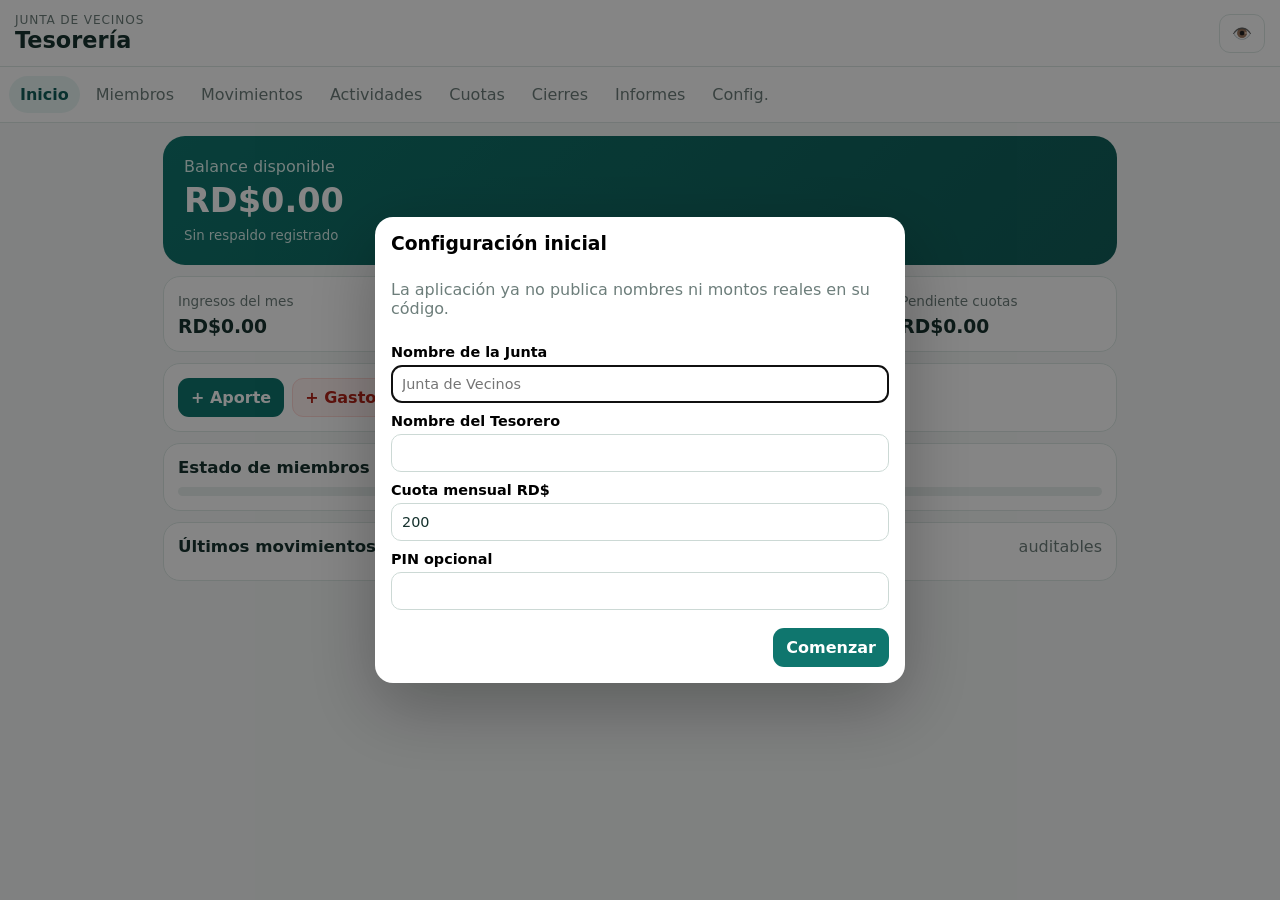
<file: index.html>
<!doctype html><html lang="es"><head><meta charset="utf-8"><meta name="viewport" content="width=device-width,initial-scale=1,viewport-fit=cover"><meta name="theme-color" content="#0f766e"><link rel="manifest" href="manifest.webmanifest"><link rel="stylesheet" href="styles.css?v=3.7"><link rel="icon" href="icon-192.png"><title>Tesorería Junta</title></head><body>
<header class="topbar"><div><div class="eyebrow" id="orgLabel">Junta de Vecinos</div><h1>Tesorería</h1></div><div class="header-actions"><button id="privacyBtn" class="ghost">👁️</button><button id="installBtn" class="ghost hidden">Instalar</button></div></header>
<nav class="tabs"><button class="tab active" data-view="dashboard">Inicio</button><button class="tab" data-view="members">Miembros</button><button class="tab" data-view="movements">Movimientos</button><button class="tab" data-view="activities">Actividades</button><button class="tab" data-view="dues">Cuotas</button><button class="tab" data-view="closures">Cierres</button><button class="tab" data-view="reports">Informes</button><button class="tab" data-view="settings">Config.</button></nav>
<main>
<section id="dashboard" class="view active"><div class="hero"><span>Balance disponible</span><strong id="balanceHero" data-money>RD$0.00</strong><small id="backupStatus">Sin respaldo registrado</small></div><div class="cards"><article class="card"><span>Ingresos del mes</span><strong id="monthIncome" data-money>RD$0.00</strong></article><article class="card"><span>Gastos del mes</span><strong id="monthExpense" data-money>RD$0.00</strong></article><article class="card"><span>Patrocinados</span><strong id="monthSponsored" data-money>RD$0.00</strong></article><article class="card"><span>Pendiente cuotas</span><strong id="monthPending" data-money>RD$0.00</strong></article></div><div class="panel"><div class="quick-actions"><button class="primary" data-new-type="income">+ Aporte</button><button class="danger-soft" data-new-type="expense">+ Gasto</button><button class="secondary" id="quickReceiptBtn">Último recibo</button><button class="secondary" data-view-jump="reports">Informe</button></div></div><div class="panel"><div class="panel-head"><h2>Estado de miembros</h2><span id="memberSummary" class="muted"></span></div><div class="progress"><div id="memberProgress"></div></div></div><div class="panel"><div class="panel-head"><h2>Últimos movimientos</h2><span class="muted">auditables</span></div><div id="latestMovements" class="list"></div></div></section>
<section id="members" class="view"><div class="panel"><div class="panel-head"><h2>Miembros</h2><button class="primary" id="newMemberBtn">+ Miembro</button></div><input id="memberSearch" placeholder="Buscar miembro"><div id="memberList" class="list"></div></div></section>
<section id="movements" class="view"><div class="panel"><div class="panel-head"><h2>Libro de caja</h2><button class="primary" id="newMovementBtn">+ Nuevo</button></div><div class="filters"><select id="movementTypeFilter"><option value="">Todos</option><option value="income">Ingresos</option><option value="expense">Gastos</option><option value="sponsored">Patrocinados</option></select><input id="movementSearch" placeholder="Buscar concepto o persona"></div><div id="movementList" class="list"></div></div></section>
<section id="activities" class="view"><div class="panel"><div class="panel-head"><h2>Actividades</h2><button class="primary" id="newActivityBtn">+ Actividad</button></div><div id="activityList" class="list"></div></div></section>
<section id="dues" class="view"><div class="panel"><div class="panel-head"><h2>Cuotas mensuales</h2><button class="secondary" id="generateDuesBtn">Generar mes</button></div><div class="filters"><input type="month" id="duesMonth"><select id="duesStatusFilter"><option value="">Todos</option><option value="paid">Pagado</option><option value="partial">Parcial</option><option value="pending">Pendiente</option></select></div><div id="duesList" class="list"></div></div></section>
<section id="closures" class="view"><div class="panel"><div class="panel-head"><h2>Cierres mensuales</h2><button class="primary" id="closeMonthBtn">Cerrar mes</button></div><p class="muted">El cierre guarda una foto financiera del mes. Las correcciones posteriores quedan como ajustes.</p><div id="closureList" class="list"></div></div></section>
<section id="reports" class="view"><div class="panel"><div class="panel-head"><h2>Informe financiero</h2></div><div class="report-controls"><label>Desde <input type="date" id="reportFrom"></label><label>Hasta <input type="date" id="reportTo"></label><button class="secondary" id="refreshReportBtn">Actualizar</button></div><div id="reportPreview" class="report-sheet"></div><div class="quick-actions"><button class="primary" id="printReportBtn">Guardar PDF / Imprimir</button><button class="secondary" id="shareReportBtn">Compartir</button><button class="secondary" id="exportCsvBtn">CSV</button></div></div></section>
<section id="settings" class="view"><div class="panel"><div class="panel-head"><h2>Configuración</h2></div><form id="settingsForm" class="form-grid"><label>Nombre de la Junta <input id="settingOrg"></label><label>Nombre del Tesorero <input id="settingTreasurer"></label><label>Cuota mensual RD$ <input id="settingDueAmount" type="number" min="0" step="1"></label><label>PIN <input id="settingPin" type="password" inputmode="numeric" maxlength="8" placeholder="Opcional"></label><button class="primary" id="saveSettingsBtn">Guardar configuración</button></form></div><div class="panel"><div class="panel-head"><h2>Respaldo</h2></div><div class="stack"><button class="primary" id="backupBtn">Exportar respaldo</button>
          <button class="secondary" id="recoverLegacyBtn">Recuperar datos de versión anterior</button><label class="file-btn secondary">Restaurar respaldo<input type="file" id="restoreInput" accept="application/json" hidden></label><button class="danger-soft" id="resetBtn">Borrar todos los datos</button></div><div class="notice">Los datos quedan en este dispositivo. Haz respaldos periódicos.</div></div></section>
</main>
<dialog id="setupDialog"><form method="dialog" id="setupForm"><div class="dialog-head"><h3>Configuración inicial</h3></div><p class="muted">La aplicación ya no publica nombres ni montos reales en su código.</p><label>Nombre de la Junta <input id="setupOrg" required placeholder="Junta de Vecinos"></label><label>Nombre del Tesorero <input id="setupTreasurer" required></label><label>Cuota mensual RD$ <input id="setupDueAmount" type="number" min="0" step="1" value="200"></label><label>PIN opcional <input id="setupPin" type="password" inputmode="numeric" maxlength="8"></label><div class="dialog-actions"><button id="finishSetupBtn" class="primary" value="default">Comenzar</button></div></form></dialog>
<section id="memberProfile" class="view"><div class="panel profile-page"><div class="dialog-head"><div><div class="eyebrow">Ficha del miembro</div><h3 id="profileMemberName">Miembro</h3></div><button class="secondary" id="closeMemberProfileBtn">← Volver</button></div><div class="profile-summary"><article class="mini-card"><span>Aportes históricos</span><strong id="profileTotalContrib" data-money>RD$0.00</strong></article><article class="mini-card"><span>Pagado este mes</span><strong id="profileMonthPaid" data-money>RD$0.00</strong></article><article class="mini-card"><span>Saldo pendiente</span><strong id="profilePending" data-money>RD$0.00</strong></article><article class="mini-card"><span>Recibos</span><strong id="profileReceiptCount">0</strong></article></div><div class="quick-actions profile-actions"><button class="primary" id="profileAddContributionBtn">+ Registrar aporte</button><button class="secondary" id="profileEditMemberBtn">Editar miembro</button></div><div class="profile-block"><div class="panel-head"><h4>Cuotas</h4><span id="profileDueStatus" class="badge"></span></div><div id="profileDuesList" class="compact-list"></div></div><div class="profile-block"><div class="panel-head"><h4>Aportes y movimientos</h4></div><div id="profileTransactionsList" class="compact-list"></div></div><div class="profile-block"><div class="panel-head"><h4>Recibos</h4></div><div id="profileReceiptsList" class="compact-list"></div></div><div class="profile-block"><div class="panel-head"><h4>Actividad histórica</h4></div><div id="profileHistoryList" class="timeline"></div></div></div></section><dialog id="movementDialog"><form method="dialog" id="movementForm"><div class="dialog-head"><h3 id="movementDialogTitle">Nuevo movimiento</h3><button class="icon-btn" value="cancel">✕</button></div><input type="hidden" id="movementId"><label>Tipo <select id="movementType" required><option value="income">Ingreso al fondo</option><option value="expense">Gasto del fondo</option><option value="sponsored">Aporte directo / patrocinado</option></select></label><label>Fecha <input type="date" id="movementDate" required></label><label>Persona / Responsable <input id="movementPerson" required></label><label>Monto RD$ <input id="movementAmount" type="number" min="0.01" step="0.01" inputmode="decimal" required></label><label>Concepto <input id="movementConcept" required></label><label>Categoría <select id="movementCategory"><option>Aporte</option><option>Documentación</option><option>Mantenimiento</option><option>Seguridad</option><option>Actividad comunitaria</option><option>Donación</option><option>Otro</option></select></label><label>Actividad <select id="movementActivity"><option value="">Sin actividad</option></select></label><label>Método <select id="movementMethod"><option>Efectivo</option><option>Transferencia</option><option>Pago directo</option><option>Otro</option></select></label><label>Observación <textarea id="movementNotes" rows="3"></textarea></label><label class="checkline"><input type="checkbox" id="movementGenerateReceipt"> Generar recibo</label><div class="dialog-actions"><button class="secondary" value="cancel">Cancelar</button><button id="saveMovementBtn" class="primary" value="default">Guardar</button></div></form></dialog>
<dialog id="memberDialog"><form method="dialog" id="memberForm"><div class="dialog-head"><h3>Miembro</h3><button class="icon-btn" value="cancel">✕</button></div><input type="hidden" id="memberId"><label>Nombre <input id="memberName" required></label><label>Teléfono <input id="memberPhone" inputmode="tel"></label><label>Estado <select id="memberStatus"><option value="active">Activo</option><option value="inactive">Inactivo</option></select></label><div class="dialog-actions"><button class="secondary" value="cancel">Cancelar</button><button id="saveMemberBtn" class="primary" value="default">Guardar</button></div></form></dialog>
<dialog id="activityDialog"><form method="dialog" id="activityForm"><div class="dialog-head"><h3>Actividad</h3><button class="icon-btn" value="cancel">✕</button></div><input type="hidden" id="activityId"><label>Nombre <input id="activityName" required></label><label>Fecha <input id="activityDate" type="date" required></label><label>Presupuesto RD$ <input id="activityBudget" type="number" min="0" step="0.01"></label><label>Descripción <textarea id="activityDescription" rows="3"></textarea></label><div class="dialog-actions"><button class="secondary" value="cancel">Cancelar</button><button id="saveActivityBtn" class="primary" value="default">Guardar</button></div></form></dialog>
<dialog id="receiptDialog"><div class="dialog-head"><h3>Recibo</h3><button class="icon-btn" id="closeReceiptBtn">✕</button></div><div id="receiptBody" class="receipt"></div><div class="dialog-actions"><button class="primary" id="printReceiptBtn">Guardar PDF / Imprimir</button><button class="secondary" id="shareReceiptBtn">Compartir</button></div></dialog>
<dialog id="detailDialog"><div class="dialog-head"><h3>Detalle</h3><button class="icon-btn" id="closeDetailBtn">✕</button></div><div id="detailBody"></div></dialog>
<dialog id="pinDialog"><form method="dialog" id="pinForm"><div class="dialog-head"><h3>Acceso protegido</h3></div><label>PIN <input id="pinInput" type="password" inputmode="numeric" autofocus></label><div class="dialog-actions"><button id="unlockBtn" class="primary" value="default">Entrar</button></div></form></dialog>
<div id="toast" class="toast"></div><script src="app.js?v=3.7"></script></body></html>
</file>
<file: styles.css>
:root{--bg:#f4f7f6;--panel:#fff;--text:#17332f;--muted:#6d7e7b;--line:#dce7e4;--brand:#0f766e;--brand2:#115e59;--danger:#b42318;--soft:#e8f5f3;--warn:#fff5e6}*{box-sizing:border-box}body{margin:0;font-family:system-ui,-apple-system,Segoe UI,Roboto,Arial,sans-serif;background:var(--bg);color:var(--text)}button,input,select,textarea{font:inherit}button{cursor:pointer}.topbar{position:sticky;top:0;z-index:8;background:var(--panel);border-bottom:1px solid var(--line);padding:13px 15px;display:flex;justify-content:space-between;align-items:center}.topbar h1{margin:0;font-size:1.4rem}.eyebrow{font-size:.76rem;letter-spacing:.07em;text-transform:uppercase;color:var(--muted)}.header-actions{display:flex;gap:7px}.tabs{display:flex;overflow:auto;gap:5px;padding:9px;background:var(--panel);border-bottom:1px solid var(--line);position:sticky;top:66px;z-index:7}.tab{border:0;background:transparent;padding:9px 11px;border-radius:999px;white-space:nowrap;color:var(--muted)}.tab.active{background:var(--soft);color:var(--brand2);font-weight:800}main{max-width:980px;margin:auto;padding:13px}.view{display:none}.view.active{display:block}.hero{background:linear-gradient(135deg,var(--brand),var(--brand2));color:#fff;border-radius:22px;padding:21px;margin-bottom:11px}.hero span{display:block;color:#dff5f1}.hero strong{display:block;font-size:2.1rem;margin:5px 0}.hero small{color:#d7eeea}.cards{display:grid;grid-template-columns:repeat(2,1fr);gap:9px}.card,.panel{background:var(--panel);border:1px solid var(--line);border-radius:17px;padding:14px}.card span{color:var(--muted);font-size:.85rem}.card strong{display:block;margin-top:6px;font-size:1.17rem}.panel{margin-top:11px}.panel h2{margin:0;font-size:1.04rem}.panel-head{display:flex;align-items:center;justify-content:space-between;gap:10px;margin-bottom:10px}.primary,.secondary,.danger-soft,.ghost,.file-btn{border-radius:11px;padding:9px 12px;font-weight:750;border:1px solid transparent}.primary{background:var(--brand);color:#fff}.secondary{background:#fff;color:var(--text);border-color:var(--line)}.danger-soft{background:#fff1f0;color:var(--danger);border-color:#ffd7d3}.ghost{background:transparent;border-color:var(--line)}.hidden{display:none!important}.quick-actions,.filters,.report-controls{display:flex;gap:8px;flex-wrap:wrap}.stack{display:flex;flex-direction:column;gap:8px}.list{display:flex;flex-direction:column;gap:8px}.item{border:1px solid var(--line);border-radius:13px;padding:11px;display:flex;justify-content:space-between;gap:10px;align-items:flex-start}.item-title{font-weight:850}.item-sub{color:var(--muted);font-size:.86rem;margin-top:3px}.amount{font-weight:900;white-space:nowrap}.income{color:#087f5b}.expense{color:#b42318}.sponsored{color:#7c3aed}.badge{display:inline-flex;padding:3px 7px;border-radius:999px;background:var(--soft);font-size:.73rem;font-weight:750;margin-top:5px}input,select,textarea{width:100%;padding:10px;border:1px solid #ccd9d5;border-radius:10px;background:#fff;color:var(--text)}.filters input{flex:1;min-width:170px}label{display:block;font-size:.9rem;font-weight:700}label input,label select,label textarea{margin-top:5px;font-weight:400}.checkline{display:flex;align-items:center;gap:8px}.checkline input{width:auto;margin:0}.form-grid{display:grid;gap:10px}.muted{color:var(--muted)}.progress{height:9px;border-radius:999px;background:#e8efed;overflow:hidden}.progress div{height:100%;background:var(--brand);width:0}.notice{background:var(--warn);border:1px solid #f0d59f;border-radius:11px;padding:11px;margin-top:10px;font-size:.88rem}dialog{width:min(92vw,530px);border:0;border-radius:18px;padding:16px;box-shadow:0 24px 70px rgba(0,0,0,.28)}dialog::backdrop{background:rgba(0,0,0,.48)}dialog form{display:grid;gap:10px}.dialog-head{display:flex;justify-content:space-between;align-items:center}.dialog-head h3{margin:0}.icon-btn{border:0;background:transparent;font-size:1.2rem}.dialog-actions{display:flex;gap:8px;justify-content:flex-end;margin-top:8px}.report-sheet,.receipt{background:#fff;border:1px solid var(--line);border-radius:13px;padding:15px;margin:10px 0;line-height:1.45}.report-sheet table{width:100%;border-collapse:collapse}.report-sheet th,.report-sheet td{border-bottom:1px solid var(--line);padding:7px;text-align:left}.report-sheet td:last-child,.report-sheet th:last-child{text-align:right}.receipt{font-size:.95rem}.receipt h2{text-align:center}.receipt .receipt-total{font-size:1.4rem;font-weight:900;text-align:center;margin:15px 0}.toast{position:fixed;left:50%;bottom:22px;transform:translateX(-50%) translateY(15px);background:#153d38;color:#fff;padding:9px 13px;border-radius:11px;opacity:0;pointer-events:none;transition:.2s;z-index:20}.toast.show{opacity:1;transform:translateX(-50%) translateY(0)}.empty{text-align:center;color:var(--muted);padding:18px}body.money-hidden [data-money]{filter:blur(7px)}@media(min-width:740px){.cards{grid-template-columns:repeat(4,1fr)}.form-grid{grid-template-columns:repeat(2,1fr)}}@media print{body *{visibility:hidden}.print-target,.print-target *{visibility:visible}.print-target{position:absolute;left:0;top:0;width:100%;border:0}.tabs,.topbar{display:none}}

.profile-dialog{width:min(96vw,720px);max-height:92vh;overflow:auto}.profile-dialog .dialog-head{position:sticky;top:-16px;background:#fff;padding:12px 0 10px;z-index:2;border-bottom:1px solid var(--line)}.profile-dialog h3{margin:2px 0 0;font-size:1.35rem}.profile-summary{display:grid;grid-template-columns:repeat(2,1fr);gap:8px;margin:12px 0}.mini-card{border:1px solid var(--line);border-radius:13px;padding:11px;background:#fbfdfc}.mini-card span{display:block;color:var(--muted);font-size:.8rem}.mini-card strong{display:block;margin-top:4px;font-size:1.05rem}.profile-actions{margin:10px 0 14px}.profile-block{border-top:1px solid var(--line);padding-top:13px;margin-top:13px}.profile-block h4{margin:0;font-size:1rem}.compact-list{display:flex;flex-direction:column;gap:7px}.compact-row{display:flex;justify-content:space-between;gap:10px;padding:9px 0;border-bottom:1px solid #edf2f0}.compact-row:last-child{border-bottom:0}.compact-main{min-width:0}.compact-title{font-weight:800}.compact-sub{color:var(--muted);font-size:.82rem;margin-top:2px}.member-name-link{border:0;background:transparent;padding:0;color:inherit;font-weight:850;text-align:left;font-size:inherit}.timeline{display:flex;flex-direction:column;gap:8px}.timeline-item{display:grid;grid-template-columns:10px 1fr;gap:9px}.timeline-dot{width:9px;height:9px;border-radius:50%;background:var(--brand);margin-top:6px}.timeline-content{padding-bottom:9px;border-bottom:1px solid #edf2f0}@media(min-width:640px){.profile-summary{grid-template-columns:repeat(4,1fr)}}

.profile-page{margin-top:0}
.profile-page>.dialog-head{position:sticky;top:118px;background:var(--panel);padding:8px 0 10px;z-index:3;border-bottom:1px solid var(--line)}
.member-open-btn{margin-top:7px}
.member-item-clickable{cursor:pointer}
.member-item-clickable:active{transform:scale(.995)}
.whatsapp-preview{white-space:pre-wrap;background:#f6fbf9;border:1px solid var(--line);border-radius:12px;padding:12px;font-size:.9rem;line-height:1.45;margin-top:10px}
@media(max-width:520px){.profile-page>.dialog-head{top:116px}.profile-summary{grid-template-columns:repeat(2,1fr)}}
</file>
